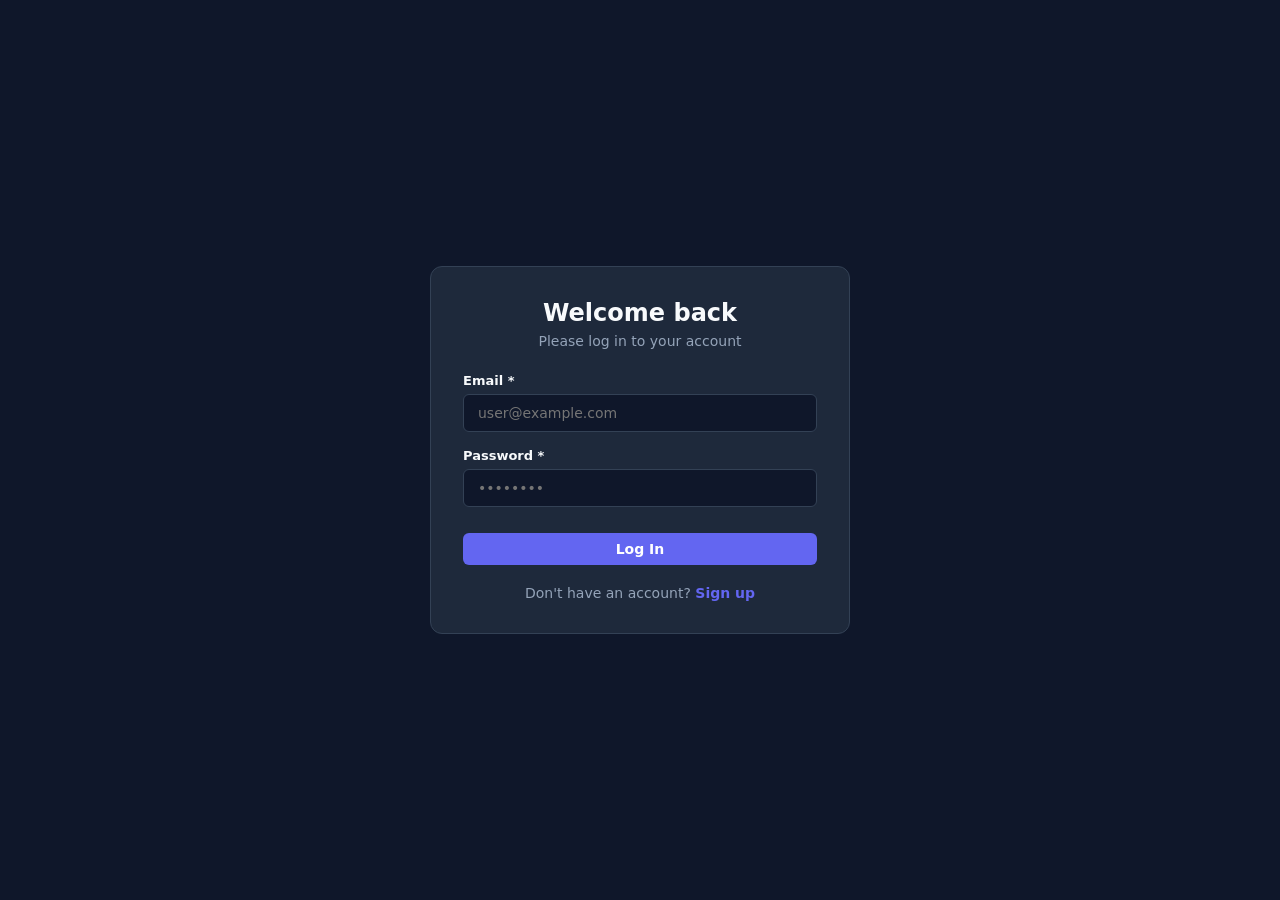
<file: index.html>
<!doctype html>
<html lang="en">
  <head>
    <meta charset="UTF-8" />
    <meta name="viewport" content="width=device-width, initial-scale=1.0" />
    <title>10X CRM - Log In</title>
    <link rel="stylesheet" href="css/style.css" />
    <script src="js/guard.js"></script>
  </head>
  <body class="auth-body">
    <main class="auth-container">
      <div class="auth-card">
        <div class="auth-header">
          <h2>Welcome back</h2>
          <p>Please log in to your account</p>
        </div>

        <form id="login-form" novalidate>
          <div class="form-group">
            <label for="login-email">Email *</label>
            <input
              type="email"
              id="login-email"
              name="email"
              placeholder="user@example.com"
            />
          </div>

          <div class="form-group">
            <label for="login-password">Password *</label>
            <input
              type="password"
              id="login-password"
              name="password"
              placeholder="••••••••"
            />
          </div>

          <button type="submit" class="btn btn-primary btn-full">Log In</button>
        </form>

        <div class="auth-footer">
          <p>Don't have an account? <a href="signup.html">Sign up</a></p>
        </div>
      </div>
    </main>

    <div id="toast-container" class="toast-container"></div>
    <script src="js/auth.js"></script>
  </body>
</html>
</file>
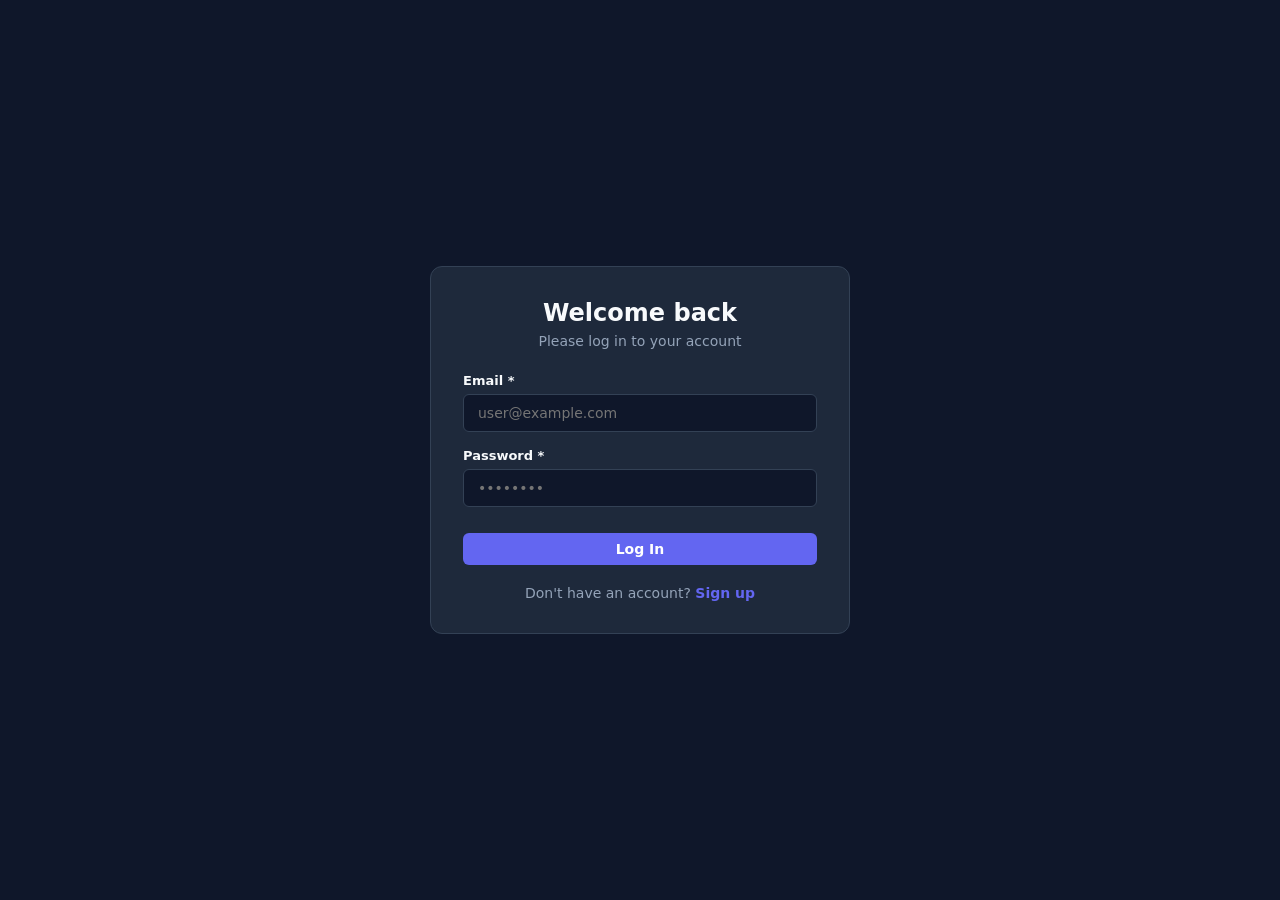
<file: clients.html>
<!DOCTYPE html>
<html lang="en">
<head>
    <meta charset="UTF-8">
    <meta name="viewport" content="width=device-width, initial-scale=1.0">
    <title>10X CRM - Clients</title>
    <link rel="stylesheet" href="css/style.css">
    <script src="js/guard.js"></script>
</head>
<body>
    <header class="navbar">
        <div class="navbar-container">
            <a href="dashboard.html" class="logo">10X CRM</a>
            <nav class="nav-links">
                <a href="dashboard.html" class="nav-item">Dashboard</a>
                <a href="clients.html" class="nav-item active">Clients</a>
                <a href="profile.html" class="nav-item">Profile</a>
            </nav>
            <div class="nav-actions">
                <button id="theme-toggle-btn" class="btn btn-secondary btn-icon-text">🌓 Theme</button>
                <button onclick="logout()" class="btn btn-secondary">Logout</button>
            </div>
        </div>
    </header>

    <main class="container">
        <!-- Header & Add Button -->
        <div class="page-header flex-between">
            <h2>Clients</h2>
            <button id="open-add-modal-btn" class="btn btn-primary">+ Add Client</button>
        </div>

        <!-- Toolbar: Search, Chips & Sort -->
        <div class="toolbar">
            <div class="search-box">
                <input type="text" id="search-input" placeholder="🔍 Search by name or company...">
            </div>

            <div class="filter-chips" id="filter-chips">
                <button class="chip active" data-status="All">All</button>
                <button class="chip" data-status="Lead">Lead</button>
                <button class="chip" data-status="Contacted">Contacted</button>
                <button class="chip" data-status="Won">Won</button>
                <button class="chip" data-status="Lost">Lost</button>
            </div>

            <div class="sort-box">
                <select id="sort-select" aria-label="Sort Clients">
                    <option value="newest">Newest first</option>
                    <option value="name_asc">Name A → Z</option>
                    <option value="deal_desc">Deal value: high → low</option>
                </select>
            </div>
        </div>

        <!-- Clients List Container -->
        <div id="clients-list-container" class="clients-list-grid">
            <div class="loading-state">Loading clients...</div>
        </div>
    </main>

    <!-- Modal 1: Add Client -->
    <div id="add-client-modal" class="modal-overlay">
        <div class="modal-content">
            <div class="modal-header">
                <h3>Add New Client</h3>
                <button id="close-add-modal-btn" class="close-btn">×</button>
            </div>

            <form id="add-client-form" novalidate>
                <div class="form-group">
                    <label for="client-name">Name *</label>
                    <input type="text" id="client-name" placeholder="Emily Johnson">
                </div>

                <div class="form-group">
                    <label for="client-email">Email *</label>
                    <input type="email" id="client-email" placeholder="emily@example.com">
                </div>

                <div class="form-group">
                    <label for="client-phone">Phone</label>
                    <input type="text" id="client-phone" placeholder="+1 555-0199">
                </div>

                <div class="form-group">
                    <label for="client-company">Company</label>
                    <input type="text" id="client-company" placeholder="Acme Inc.">
                </div>

                <div class="form-group">
                    <label for="client-deal-value">Deal Value ($) *</label>
                    <input type="number" id="client-deal-value" placeholder="5000">
                </div>

                <div class="form-group">
                    <label for="client-status">Status *</label>
                    <select id="client-status">
                        <option value="Lead" selected>Lead</option>
                        <option value="Contacted">Contacted</option>
                        <option value="Won">Won</option>
                        <option value="Lost">Lost</option>
                    </select>
                </div>

                <div class="modal-footer">
                    <button type="button" id="cancel-add-modal-btn" class="btn btn-secondary">Cancel</button>
                    <button type="submit" class="btn btn-primary">Save Client</button>
                </div>
            </form>
        </div>
    </div>

    <!-- Modal 2: Client Details & Notes -->
    <div id="client-details-modal" class="modal-overlay">
        <div class="modal-content modal-large">
            <div class="modal-header">
                <h3 id="detail-client-name">Client Details</h3>
                <button id="close-details-modal-btn" class="close-btn">×</button>
            </div>

            <div class="details-body">
                <div class="details-info-header">
                    <img id="detail-avatar" src="" alt="Avatar" class="avatar-large">
                    <div>
                        <h4 id="detail-name-company">--</h4>
                        <p id="detail-email-phone" class="text-muted">--</p>
                        <p class="text-small"><strong id="detail-deal-value">$0</strong> • <span id="detail-since">Client since --</span></p>
                    </div>
                </div>

                <hr class="divider">

                <div class="notes-section">
                    <h4>Notes & Interaction History</h4>
                    <div id="notes-list" class="notes-list">
                        <p class="text-muted text-small">No notes yet.</p>
                    </div>

                    <div class="add-note-box">
                        <input type="text" id="new-note-input" placeholder="Write a note...">
                        <button id="add-note-btn" class="btn btn-primary">Add note</button>
                    </div>
                </div>

                <div class="reminder-section">
                    <button id="remind-btn" class="btn btn-secondary btn-full">⏰ Remind me in 1 min</button>
                </div>
            </div>
        </div>
    </div>

    <div id="toast-container" class="toast-container"></div>
    <script src="js/clients.js"></script>
</body>
</html>
</file>
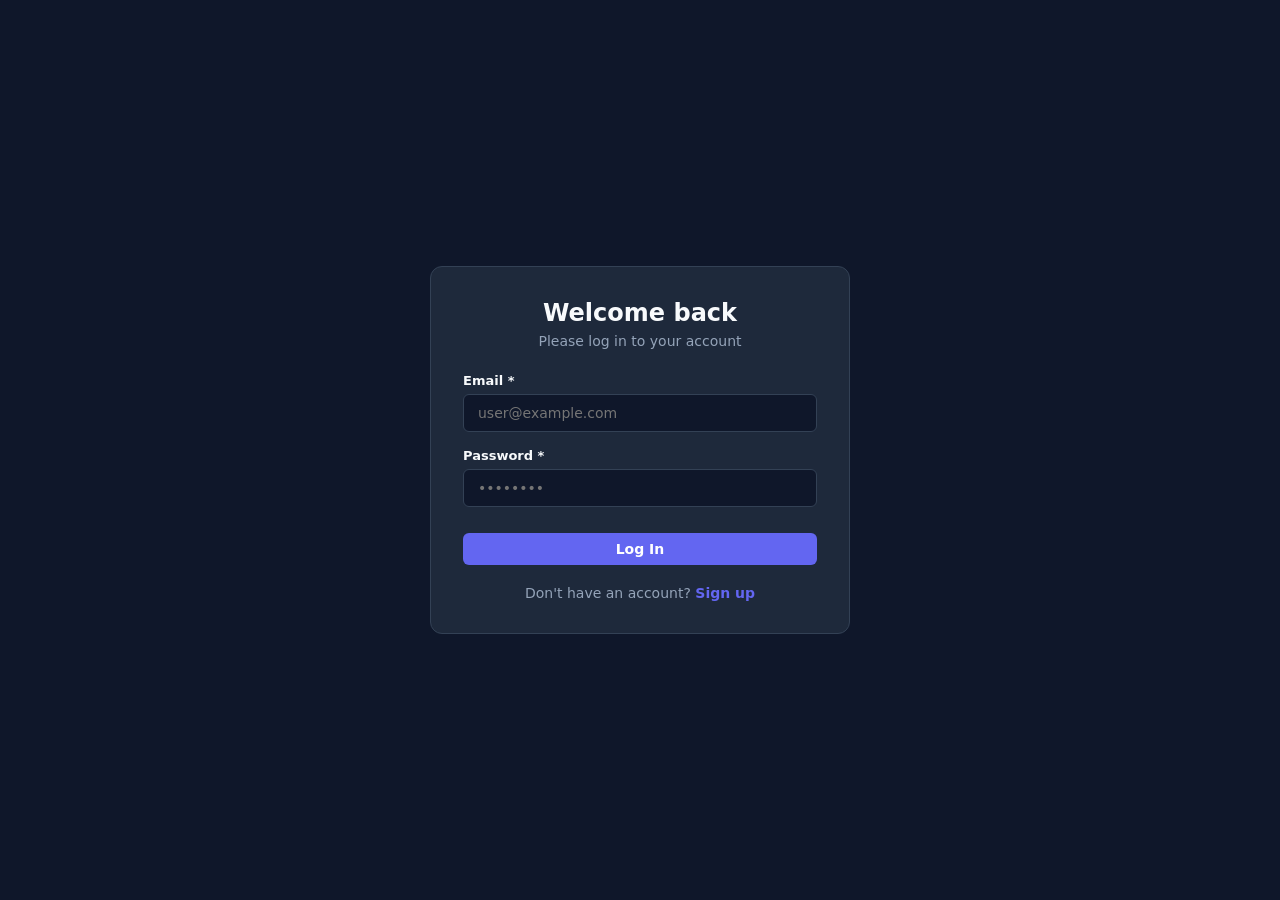
<file: dashboard.html>
<!doctype html>
<html lang="en">
  <head>
    <meta charset="UTF-8" />
    <meta name="viewport" content="width=device-width, initial-scale=1.0" />
    <title>10X CRM - Dashboard</title>
    <link rel="stylesheet" href="css/style.css" />
    <script src="js/guard.js"></script>
  </head>
  <body>
    <!-- Navbar (P0) -->
    <header class="navbar">
      <div class="navbar-container">
        <a href="dashboard.html" class="logo">10X CRM</a>
        <nav class="nav-links">
          <a href="dashboard.html" class="nav-item active">Dashboard</a>
          <a href="clients.html" class="nav-item">Clients</a>
          <a href="profile.html" class="nav-item">Profile</a>
        </nav>
        <div class="nav-actions">
          <button id="theme-toggle-btn" class="btn btn-secondary btn-icon-text">
            🌓 Theme
          </button>
          <button onclick="logout()" class="btn btn-secondary">Logout</button>
        </div>
      </div>
    </header>

    <main class="container">
      <!-- P3.1 Welcome Bar & Top Actions -->
      <div class="welcome-bar flex-between">
        <div>
          <h2 id="welcome-message">Welcome back!</h2>
          <div class="live-clock" id="live-clock">--/--/---- --:--:--</div>
        </div>
        <!-- აღდგენისა და ექსპორტის ღილაკები -->
        <div class="action-buttons flex-align-center">
          <button
            id="reset-data-btn"
            class="btn btn-secondary"
            title="მონაცემთა აღდგენა"
          >
            🔄 აღდგენა
          </button>
          <button id="export-csv-btn" class="btn btn-secondary">
            📥 CSV ექსპორტი
          </button>
        </div>
      </div>

      <!-- P3.2 Stat Cards -->
      <div class="stats-grid">
        <div class="stat-card">
          <span class="stat-title">Total Clients</span>
          <span id="stat-total" class="stat-value">0</span>
        </div>
        <div class="stat-card stat-card-active">
          <span class="stat-title">Active Deals</span>
          <span id="stat-active-deals" class="stat-value">0</span>
        </div>
        <div class="stat-card stat-card-won">
          <span class="stat-title">Won Revenue</span>
          <span id="stat-won-revenue" class="stat-value">$0</span>
        </div>
        <div class="stat-card stat-card-new">
          <span class="stat-title">New This Week</span>
          <span id="stat-new-this-week" class="stat-value">0</span>
        </div>
      </div>

      <!-- P3.3 Pipeline Overview -->
      <section class="dashboard-section">
        <h3>Pipeline Overview</h3>
        <div class="pipeline-overview-grid" id="pipeline-overview">
          <div class="pipeline-box lead">
            <span class="pipeline-label">Lead</span>
            <span class="pipeline-count" id="pipe-lead">0</span>
          </div>
          <div class="pipeline-box contacted">
            <span class="pipeline-label">Contacted</span>
            <span class="pipeline-count" id="pipe-contacted">0</span>
          </div>
          <div class="pipeline-box won">
            <span class="pipeline-label">Won</span>
            <span class="pipeline-count" id="pipe-won">0</span>
          </div>
          <div class="pipeline-box lost">
            <span class="pipeline-label">Lost</span>
            <span class="pipeline-count" id="pipe-lost">0</span>
          </div>
        </div>
      </section>

      <!-- P3.4 Recent Clients + პაგინაცია -->
      <section class="dashboard-section">
        <div class="section-header flex-between">
          <h3>Clients List</h3>
          <a href="clients.html" class="link-btn">View all clients →</a>
        </div>

        <div class="table-responsive">
          <table class="clients-table">
            <thead>
              <tr>
                <th>Client</th>
                <th>Company</th>
                <th>Status</th>
                <th>Added Date</th>
              </tr>
            </thead>
            <tbody id="recent-clients-tbody">
              <tr>
                <td colspan="4" class="text-center">Loading clients...</td>
              </tr>
            </tbody>
          </table>
        </div>

        <!-- პაგინაციის ბარი (1, 2, ▶ გვერდები) -->
        <div class="pagination-container flex-between margin-top-10">
          <div class="pagination-info" id="pagination-info">
            გამოჩენილია 0-0 / 0-დან
          </div>
          <div class="pagination-controls flex-align-center">
            <button
              id="prev-page-btn"
              class="btn btn-small btn-secondary"
              disabled
            >
              ◀ წინა
            </button>
            <span
              id="page-numbers"
              class="page-numbers flex-align-center"
            ></span>
            <button
              id="next-page-btn"
              class="btn btn-small btn-secondary"
              disabled
            >
              შემდეგი ▶
            </button>
          </div>
        </div>
      </section>
    </main>

    <div id="toast-container" class="toast-container"></div>
    <script src="js/dashboard.js"></script>
  </body>
</html>
</file>
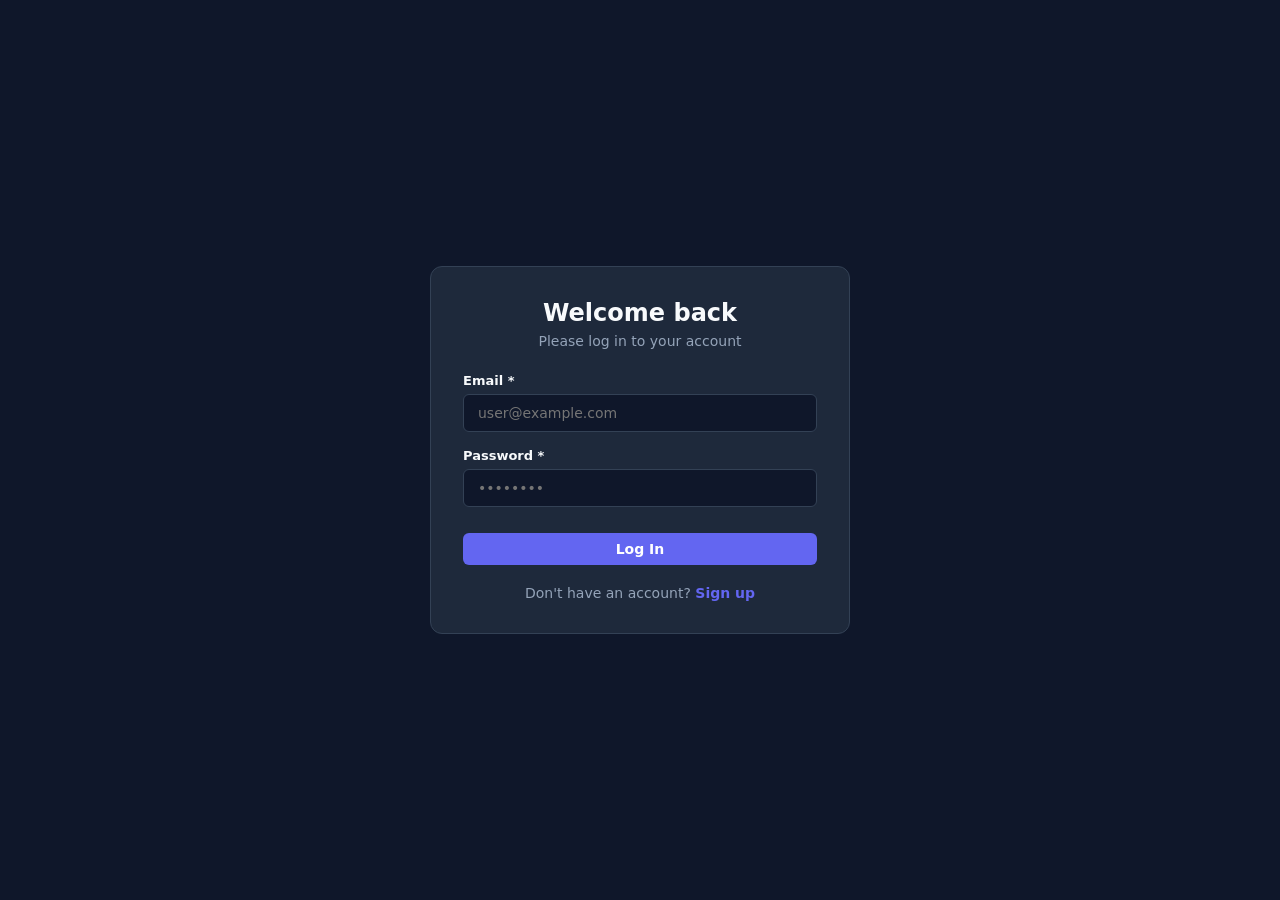
<file: profile.html>
<!DOCTYPE html>
<html lang="en">
<head>
    <meta charset="UTF-8">
    <meta name="viewport" content="width=device-width, initial-scale=1.0">
    <title>10X CRM - Profile</title>
    <link rel="stylesheet" href="css/style.css">
    <script src="js/guard.js"></script>
</head>
<body>
    <!-- Navbar (P0) -->
    <header class="navbar">
        <div class="navbar-container">
            <a href="dashboard.html" class="logo">10X CRM</a>
            <nav class="nav-links">
                <a href="dashboard.html" class="nav-item">Dashboard</a>
                <a href="clients.html" class="nav-item">Clients</a>
                <a href="profile.html" class="nav-item active">Profile</a>
            </nav>
            <div class="nav-actions">
                <button id="theme-toggle-btn" class="btn btn-secondary btn-icon-text">🌓 Theme</button>
                <button onclick="logout()" class="btn btn-secondary">Logout</button>
            </div>
        </div>
    </header>

    <!-- Main Content -->
    <main class="container max-width-small">
        
        <!-- P5.1 - ინფორმაციის ბლოკი -->
        <div class="profile-card flex-align-center">
            <div id="user-initials-avatar" class="initials-avatar">--</div>
            <div class="profile-info">
                <h3 id="profile-display-name">--</h3>
                <p id="profile-display-email" class="text-muted">--</p>
                <p id="profile-display-meta" class="text-small text-muted">--</p>
            </div>
        </div>

        <!-- P5.2 - პროფილის რედაქტირება (A. Save Changes) -->
        <div class="profile-section-card">
            <h3>Edit Profile</h3>
            <form id="edit-profile-form" novalidate>
                <div class="form-group">
                    <label for="profile-fullName">Full Name *</label>
                    <input type="text" id="profile-fullName" placeholder="Full Name">
                </div>

                <div class="form-group">
                    <label for="profile-company">Company</label>
                    <input type="text" id="profile-company" placeholder="Company (optional)">
                </div>

                <button type="submit" class="btn btn-primary">A. Save Changes</button>
            </form>
        </div>

        <!-- P5.3 - პაროლის შეცვლა (B. Change Password) -->
        <div class="profile-section-card">
            <h3>Change Password</h3>
            <form id="change-password-form" novalidate>
                <div class="form-group">
                    <label for="current-password">Current Password *</label>
                    <input type="password" id="current-password" placeholder="••••••••">
                </div>

                <div class="form-group">
                    <label for="new-password">New Password *</label>
                    <input type="password" id="new-password" placeholder="Min. 8 chars, letter & number">
                </div>

                <div class="form-group">
                    <label for="confirm-new-password">Confirm New Password *</label>
                    <input type="password" id="confirm-new-password" placeholder="Repeat new password">
                </div>

                <button type="submit" class="btn btn-primary">B. Change Password</button>
            </form>
        </div>

        <!-- P5.4 - მონაცემების მართვა (C. Reset CRM Data) -->
        <div class="profile-section-card border-danger">
            <h3>Data</h3>
            <button id="reset-crm-data-btn" class="btn btn-danger">C. Reset CRM Data</button>
        </div>

    </main>

    <div id="toast-container" class="toast-container"></div>
    <script src="js/profile.js"></script>
</body>
</html>
</file>
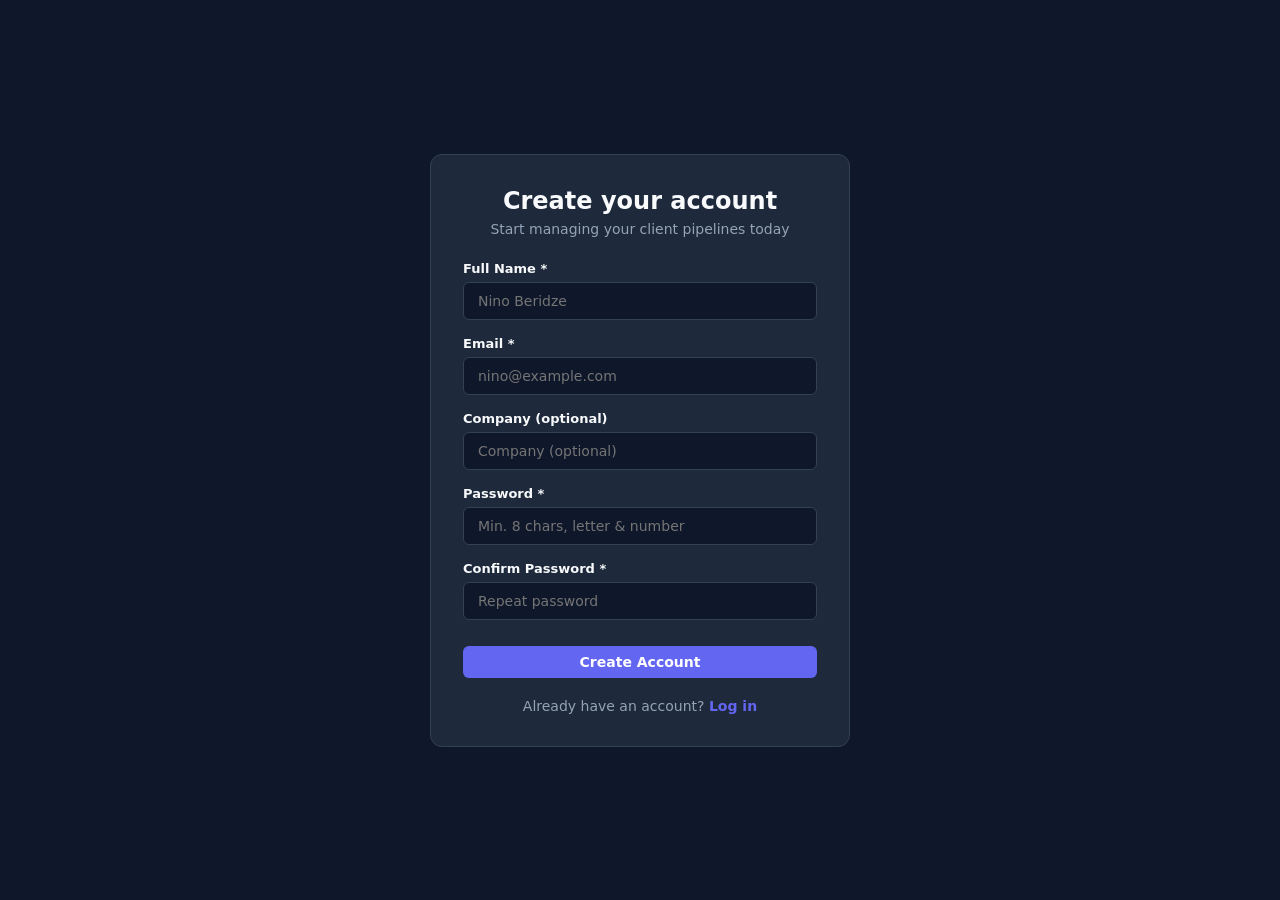
<file: signup.html>
<!doctype html>
<html lang="en">
  <head>
    <meta charset="UTF-8" />
    <meta name="viewport" content="width=device-width, initial-scale=1.0" />
    <title>10X CRM - Create Account</title>
    <link rel="stylesheet" href="css/style.css" />
    <script src="js/guard.js"></script>
  </head>
  <body class="auth-body">
    <main class="auth-container">
      <div class="auth-card">
        <div class="auth-header">
          <h2>Create your account</h2>
          <p>Start managing your client pipelines today</p>
        </div>

        <form id="signup-form" novalidate>
          <div class="form-group">
            <label for="fullName">Full Name *</label>
            <input type="text" id="fullName" placeholder="Nino Beridze" />
          </div>

          <div class="form-group">
            <label for="email">Email *</label>
            <input type="email" id="email" placeholder="nino@example.com" />
          </div>

          <div class="form-group">
            <label for="company">Company (optional)</label>
            <input type="text" id="company" placeholder="Company (optional)" />
          </div>

          <div class="form-group">
            <label for="password">Password *</label>
            <input
              type="password"
              id="password"
              placeholder="Min. 8 chars, letter & number"
            />
          </div>

          <div class="form-group">
            <label for="confirmPassword">Confirm Password *</label>
            <input
              type="password"
              id="confirmPassword"
              placeholder="Repeat password"
            />
          </div>

          <button type="submit" class="btn btn-primary btn-full">
            Create Account
          </button>
        </form>

        <div class="auth-footer">
          <p>Already have an account? <a href="index.html">Log in</a></p>
        </div>
      </div>
    </main>

    <div id="toast-container" class="toast-container"></div>
    <script src="js/auth.js"></script>
  </body>
</html>
</file>
<file: css/style.css>
/* ==========================================
   1. BASE & CSS VARIABLES (Dark Default)
   ========================================== */
* {
  margin: 0;
  padding: 0;
  box-sizing: border-box;
  font-family:
    "Segoe UI",
    system-ui,
    -apple-system,
    sans-serif;
}

:root {
  --bg-color: #0f172a;
  --card-bg: #1e293b;
  --text-main: #f8fafc;
  --text-muted: #94a3b8;
  --border-color: #334155;
  --primary-color: #6366f1;
  --primary-hover: #4f46e5;
  --error-color: #ef4444;
  --success-color: #10b981;
  --warning-color: #f59e0b;
  --input-bg: #0f172a;
}

body.light-theme {
  --bg-color: #f8fafc;
  --card-bg: #ffffff;
  --text-main: #0f172a;
  --text-muted: #64748b;
  --border-color: #e2e8f0;
  --primary-color: #4f46e5;
  --primary-hover: #4338ca;
  --input-bg: #ffffff;
}

body {
  background-color: var(--bg-color);
  color: var(--text-main);
  min-height: 100vh;
  transition:
    background-color 0.2s,
    color 0.2s;
}

/* Container */
.container {
  max-width: 1100px;
  margin: 30px auto;
  padding: 0 20px;
}
.max-width-small {
  max-width: 600px;
}
.flex-between {
  display: flex;
  justify-content: space-between;
  align-items: center;
}
.flex-align-center {
  display: flex;
  align-items: center;
  gap: 15px;
}
.text-center {
  text-align: center;
}
.text-muted {
  color: var(--text-muted);
}
.text-small {
  font-size: 13px;
}
.margin-bottom-10 {
  margin-bottom: 10px;
}

/* ==========================================
   2. NAVBAR
   ========================================== */
.navbar {
  background-color: var(--card-bg);
  border-bottom: 1px solid var(--border-color);
  padding: 14px 0;
}

.navbar-container {
  max-width: 1100px;
  margin: 0 auto;
  padding: 0 20px;
  display: flex;
  justify-content: space-between;
  align-items: center;
}

.logo {
  font-size: 20px;
  font-weight: 700;
  color: var(--primary-color);
  text-decoration: none;
}

.nav-links {
  display: flex;
  gap: 20px;
}

.nav-item {
  color: var(--text-muted);
  text-decoration: none;
  font-weight: 500;
  padding: 6px 12px;
  border-radius: 6px;
  transition:
    color 0.2s,
    background-color 0.2s;
}

.nav-item:hover,
.nav-item.active {
  color: var(--text-main);
  background-color: rgba(99, 102, 241, 0.1);
}

.nav-actions {
  display: flex;
  gap: 10px;
}

/* Buttons */
.btn {
  padding: 8px 16px;
  border: none;
  border-radius: 6px;
  font-size: 14px;
  font-weight: 600;
  cursor: pointer;
  transition:
    background-color 0.2s,
    transform 0.1s;
}
.btn:active {
  transform: scale(0.98);
}
.btn-primary {
  background-color: var(--primary-color);
  color: #ffffff;
}
.btn-primary:hover {
  background-color: var(--primary-hover);
}
.btn-secondary {
  background-color: var(--border-color);
  color: var(--text-main);
}
.btn-secondary:hover {
  opacity: 0.9;
}
.btn-danger {
  background-color: var(--error-color);
  color: #ffffff;
}
.btn-full {
  width: 100%;
  margin-top: 10px;
}
.btn-icon {
  background: none;
  border: none;
  cursor: pointer;
  font-size: 16px;
  padding: 4px;
}
.link-btn {
  color: var(--primary-color);
  text-decoration: none;
  font-weight: 600;
  font-size: 14px;
}
.link-btn:hover {
  text-decoration: underline;
}

/* Auth Layout */
.auth-body {
  display: flex;
  justify-content: center;
  align-items: center;
  min-height: 100vh;
  padding: 20px;
}
.auth-container {
  width: 100%;
  max-width: 420px;
}
.auth-card {
  background: var(--card-bg);
  padding: 32px;
  border-radius: 12px;
  border: 1px solid var(--border-color);
}
.auth-header {
  text-align: center;
  margin-bottom: 24px;
}
.auth-header h2 {
  font-size: 24px;
  margin-bottom: 6px;
}
.auth-header p {
  font-size: 14px;
  color: var(--text-muted);
}
.auth-footer {
  text-align: center;
  margin-top: 20px;
  font-size: 14px;
  color: var(--text-muted);
}
.auth-footer a {
  color: var(--primary-color);
  text-decoration: none;
  font-weight: 600;
}

/* Forms & Inputs */
.form-group {
  margin-bottom: 16px;
  display: flex;
  flex-direction: column;
}
.form-group label {
  font-size: 13px;
  font-weight: 600;
  margin-bottom: 6px;
}
.form-group input,
.form-group select,
.search-box input,
.sort-box select {
  padding: 10px 14px;
  background-color: var(--input-bg);
  color: var(--text-main);
  border: 1px solid var(--border-color);
  border-radius: 6px;
  font-size: 14px;
  outline: none;
}
.form-group input:focus,
.form-group select:focus,
.search-box input:focus {
  border-color: var(--primary-color);
}
input.input-error {
  border-color: var(--error-color) !important;
}
.field-error-text {
  color: var(--error-color);
  font-size: 12px;
  margin-top: 4px;
}

/* Dashboard Widgets */
.welcome-bar {
  background: var(--card-bg);
  padding: 20px;
  border-radius: 8px;
  border: 1px solid var(--border-color);
  margin-bottom: 20px;
  display: flex;
  justify-content: space-between;
  align-items: center;
}
.live-clock {
  font-size: 14px;
  font-weight: 600;
  color: var(--primary-color);
}

.stats-grid {
  display: grid;
  grid-template-columns: repeat(auto-fit, minmax(220px, 1fr));
  gap: 16px;
  margin-bottom: 24px;
}
.stat-card {
  background: var(--card-bg);
  padding: 18px 20px;
  border-radius: 8px;
  border: 1px solid var(--border-color);
  border-left: 4px solid var(--primary-color);
  display: flex;
  flex-direction: column;
  gap: 6px;
}
.stat-card-active {
  border-left-color: #3b82f6;
}
.stat-card-won {
  border-left-color: var(--success-color);
}
.stat-card-new {
  border-left-color: var(--warning-color);
}
.stat-title {
  font-size: 13px;
  color: var(--text-muted);
  font-weight: 500;
}
.stat-value {
  font-size: 24px;
  font-weight: 700;
}

.dashboard-section {
  margin-bottom: 30px;
}
.dashboard-section h3 {
  margin-bottom: 14px;
  font-size: 18px;
}

.pipeline-overview-grid {
  display: grid;
  grid-template-columns: repeat(auto-fit, minmax(180px, 1fr));
  gap: 12px;
}
.pipeline-box {
  background: var(--card-bg);
  padding: 16px;
  border-radius: 8px;
  border: 1px solid var(--border-color);
  display: flex;
  justify-content: space-between;
  align-items: center;
}
.pipeline-label {
  font-size: 14px;
  font-weight: 600;
}
.pipeline-count {
  font-size: 18px;
  font-weight: 700;
  color: var(--primary-color);
}

/* Table */
.table-responsive {
  overflow-x: auto;
  background: var(--card-bg);
  border-radius: 8px;
  border: 1px solid var(--border-color);
}
.clients-table {
  width: 100%;
  border-collapse: collapse;
  text-align: left;
}
.clients-table th,
.clients-table td {
  padding: 12px 16px;
  border-bottom: 1px solid var(--border-color);
  font-size: 14px;
}
.clients-table th {
  background: rgba(0, 0, 0, 0.05);
  color: var(--text-muted);
}

/* Badges */
.badge {
  padding: 4px 10px;
  border-radius: 12px;
  font-size: 12px;
  font-weight: 600;
  display: inline-block;
}
.badge-lead {
  background: rgba(245, 158, 11, 0.15);
  color: #f59e0b;
}
.badge-contacted {
  background: rgba(59, 130, 246, 0.15);
  color: #3b82f6;
}
.badge-won {
  background: rgba(16, 185, 129, 0.15);
  color: #10b981;
}
.badge-lost {
  background: rgba(239, 68, 68, 0.15);
  color: #ef4444;
}

/* Toolbar & Chips */
.toolbar {
  display: flex;
  flex-wrap: wrap;
  gap: 15px;
  margin-bottom: 20px;
  align-items: center;
}
.search-box {
  flex: 1;
  min-width: 240px;
}
.search-box input {
  width: 100%;
}
.filter-chips {
  display: flex;
  gap: 8px;
}
.chip {
  background: var(--card-bg);
  color: var(--text-muted);
  border: 1px solid var(--border-color);
  padding: 6px 14px;
  border-radius: 16px;
  font-size: 13px;
  cursor: pointer;
}
.chip.active {
  background: var(--primary-color);
  color: #ffffff;
  border-color: var(--primary-color);
}

/* Clients Grid / Cards */
.clients-list-grid {
  display: grid;
  grid-template-columns: repeat(auto-fill, minmax(320px, 1fr));
  gap: 16px;
}
.client-card {
  background: var(--card-bg);
  border: 1px solid var(--border-color);
  border-radius: 8px;
  padding: 18px;
  display: flex;
  flex-direction: column;
  justify-content: space-between;
  gap: 12px;
  cursor: pointer;
  transition: border-color 0.2s;
}
.client-card:hover {
  border-color: var(--primary-color);
}
.client-card-header {
  display: flex;
  gap: 12px;
  align-items: center;
}
.avatar-img {
  width: 48px;
  height: 48px;
  border-radius: 50%;
  object-fit: cover;
  background: var(--border-color);
}
.client-card-footer {
  display: flex;
  justify-content: space-between;
  align-items: center;
  border-top: 1px solid var(--border-color);
  padding-top: 10px;
}

/* Modals */
.modal-overlay {
  position: fixed;
  top: 0;
  left: 0;
  width: 100%;
  height: 100%;
  background: rgba(0, 0, 0, 0.6);
  display: none;
  align-items: center;
  justify-content: center;
  z-index: 1000;
}
.modal-overlay.active {
  display: flex;
}
.modal-content {
  background: var(--card-bg);
  width: 100%;
  max-width: 480px;
  border-radius: 10px;
  padding: 24px;
  border: 1px solid var(--border-color);
}
.modal-large {
  max-width: 600px;
}
.modal-header {
  display: flex;
  justify-content: space-between;
  align-items: center;
  margin-bottom: 20px;
}
.close-btn {
  background: none;
  border: none;
  font-size: 24px;
  cursor: pointer;
  color: var(--text-muted);
}
.modal-footer {
  display: flex;
  justify-content: flex-end;
  gap: 10px;
  margin-top: 20px;
}

/* Details & Notes */
.details-info-header {
  display: flex;
  gap: 16px;
  align-items: center;
}
.avatar-large {
  width: 64px;
  height: 64px;
  border-radius: 50%;
}
.divider {
  border: 0;
  border-top: 1px solid var(--border-color);
  margin: 16px 0;
}
.notes-list {
  max-height: 180px;
  overflow-y: auto;
  display: flex;
  flex-direction: column;
  gap: 8px;
  margin: 12px 0;
}
.note-item {
  background: rgba(0, 0, 0, 0.1);
  padding: 8px 12px;
  border-radius: 6px;
  font-size: 13px;
}
.add-note-box {
  display: flex;
  gap: 8px;
}
.add-note-box input {
  flex: 1;
}
.reminder-section {
  margin-top: 16px;
}

/* Profile Cards */
.profile-card {
  background: var(--card-bg);
  border: 1px solid var(--border-color);
  padding: 20px;
  border-radius: 8px;
  margin-bottom: 20px;
}
.initials-avatar {
  width: 56px;
  height: 56px;
  border-radius: 50%;
  background: var(--primary-color);
  color: white;
  display: flex;
  align-items: center;
  justify-content: center;
  font-weight: 700;
  font-size: 20px;
}
.profile-section-card {
  background: var(--card-bg);
  border: 1px solid var(--border-color);
  padding: 20px;
  border-radius: 8px;
  margin-bottom: 20px;
}
.profile-section-card h3 {
  margin-bottom: 16px;
}
.border-danger {
  border-color: rgba(239, 68, 68, 0.4);
}

/* Toasts */
.toast-container {
  position: fixed;
  bottom: 20px;
  right: 20px;
  display: flex;
  flex-direction: column;
  gap: 10px;
  z-index: 2000;
}
.toast {
  padding: 12px 20px;
  border-radius: 6px;
  color: #ffffff;
  font-size: 14px;
  font-weight: 500;
  box-shadow: 0 4px 12px rgba(0, 0, 0, 0.2);
}
.toast-success {
  background-color: var(--success-color);
}
.toast-error {
  background-color: var(--error-color);
}
</file>
